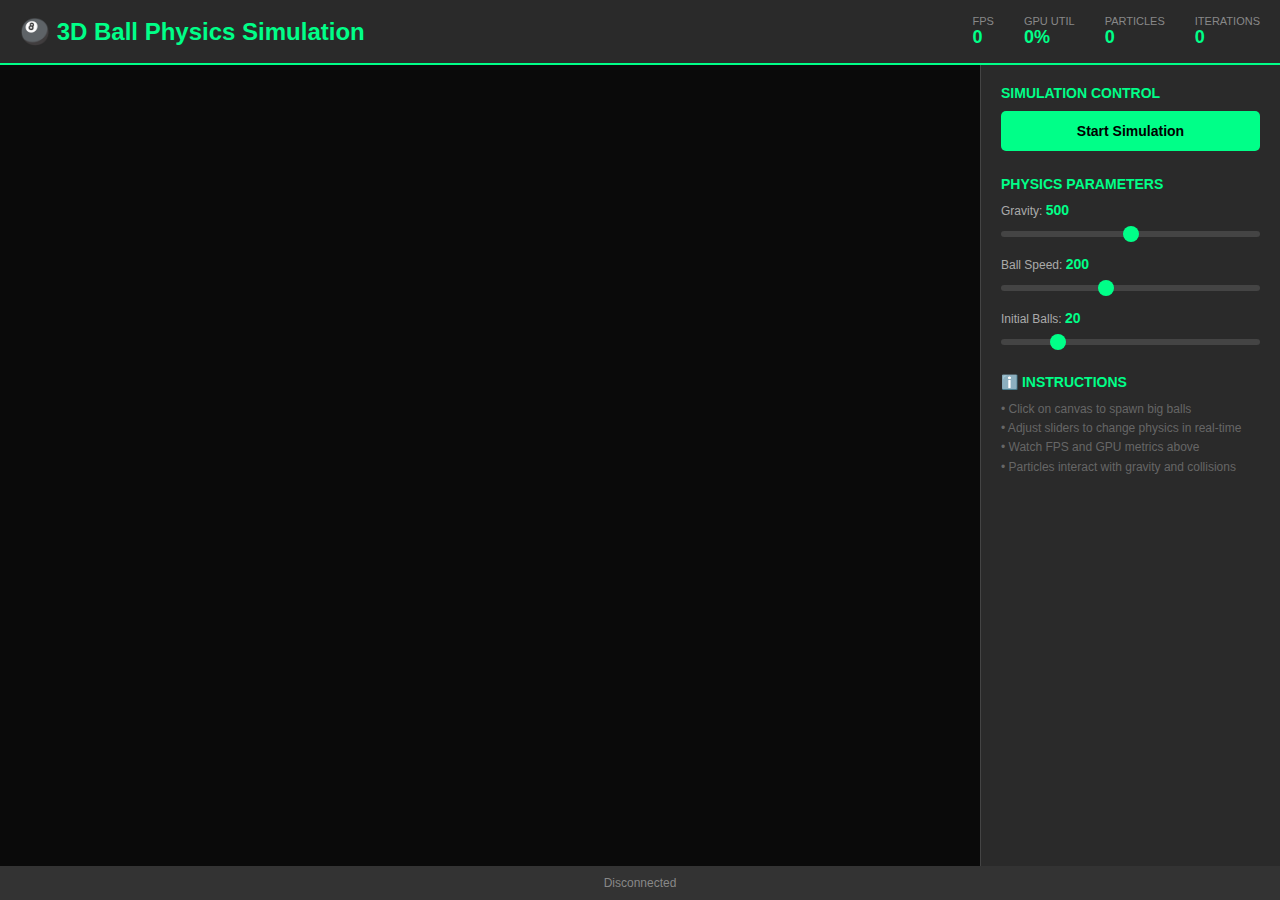
<file: monitor/api/templates/simulation.html>
<!DOCTYPE html>
<html lang="en">
<head>
    <meta charset="UTF-8">
    <meta name="viewport" content="width=device-width, initial-scale=1.0">
    <title>3D Ball Simulation - Web Viewer</title>
    <style>
        * {
            margin: 0;
            padding: 0;
            box-sizing: border-box;
        }
        
        body {
            font-family: 'Segoe UI', Tahoma, Geneva, Verdana, sans-serif;
            background: #1a1a1a;
            color: #fff;
            overflow: hidden;
        }
        
        #container {
            display: flex;
            flex-direction: column;
            height: 100vh;
        }
        
        #header {
            background: #2a2a2a;
            padding: 15px 20px;
            border-bottom: 2px solid #00ff88;
            display: flex;
            justify-content: space-between;
            align-items: center;
        }
        
        #header h1 {
            font-size: 24px;
            color: #00ff88;
        }
        
        #stats {
            display: flex;
            gap: 30px;
            font-size: 14px;
        }
        
        .stat {
            display: flex;
            flex-direction: column;
        }
        
        .stat-label {
            color: #888;
            font-size: 11px;
            text-transform: uppercase;
        }
        
        .stat-value {
            color: #00ff88;
            font-size: 18px;
            font-weight: bold;
        }
        
        #main {
            flex: 1;
            display: flex;
            position: relative;
        }
        
        #canvas-container {
            flex: 1;
            position: relative;
            background: #0a0a0a;
        }
        
        #simulation-canvas {
            width: 100%;
            height: 100%;
            display: block;
            cursor: crosshair;
        }
        
        #controls {
            width: 300px;
            background: #2a2a2a;
            padding: 20px;
            overflow-y: auto;
            border-left: 1px solid #444;
        }
        
        .control-group {
            margin-bottom: 25px;
        }
        
        .control-group h3 {
            color: #00ff88;
            font-size: 14px;
            margin-bottom: 10px;
            text-transform: uppercase;
        }
        
        .slider-control {
            margin-bottom: 15px;
        }
        
        .slider-control label {
            display: block;
            color: #aaa;
            font-size: 12px;
            margin-bottom: 5px;
        }
        
        .slider-control input[type="range"] {
            width: 100%;
            height: 6px;
            border-radius: 3px;
            background: #444;
            outline: none;
            -webkit-appearance: none;
        }
        
        .slider-control input[type="range"]::-webkit-slider-thumb {
            -webkit-appearance: none;
            appearance: none;
            width: 16px;
            height: 16px;
            border-radius: 50%;
            background: #00ff88;
            cursor: pointer;
        }
        
        .slider-value {
            color: #00ff88;
            font-size: 14px;
            font-weight: bold;
        }
        
        .button {
            width: 100%;
            padding: 12px;
            background: #00ff88;
            color: #000;
            border: none;
            border-radius: 5px;
            font-size: 14px;
            font-weight: bold;
            cursor: pointer;
            transition: background 0.3s;
        }
        
        .button:hover {
            background: #00dd77;
        }
        
        .button:disabled {
            background: #444;
            color: #888;
            cursor: not-allowed;
        }
        
        .button.stop {
            background: #ff4444;
            color: #fff;
        }
        
        .button.stop:hover {
            background: #dd2222;
        }
        
        #status {
            padding: 10px;
            background: #333;
            text-align: center;
            font-size: 12px;
            color: #888;
        }
        
        #status.connected {
            background: #004422;
            color: #00ff88;
        }
        
        #status.error {
            background: #442200;
            color: #ff8800;
        }
        
        .particle {
            position: absolute;
            border-radius: 50%;
            pointer-events: none;
        }
        
        .info-text {
            color: #666;
            font-size: 12px;
            line-height: 1.6;
            margin-top: 10px;
        }
        
        .metric-row {
            display: flex;
            justify-content: space-between;
            padding: 5px 0;
            border-bottom: 1px solid #333;
        }
        
        .metric-label {
            color: #999;
        }
        
        .metric-value {
            color: #00ff88;
            font-weight: bold;
        }
    </style>
</head>
<body>
    <div id="container">
        <div id="header">
            <h1>🎱 3D Ball Physics Simulation</h1>
            <div style="flex-grow: 1; text-align: center;">
                <div id="workload-info" style="color: #00ff88; font-size: 0.95em; font-weight: 500;">
                    <!-- Workload info will appear here -->
                </div>
                <div id="iteration-counter" style="display: none; color: #00ff88; font-size: 0.9em; margin-top: 5px;">
                    <!-- Iteration counter will appear here -->
                </div>
            </div>
            <div id="stats">
                <div class="stat">
                    <span class="stat-label">FPS</span>
                    <span class="stat-value" id="fps">0</span>
                </div>
                <div class="stat">
                    <span class="stat-label">GPU Util</span>
                    <span class="stat-value" id="gpu">0%</span>
                </div>
                <div class="stat">
                    <span class="stat-label">Particles</span>
                    <span class="stat-value" id="particles">0</span>
                </div>
                <div class="stat">
                    <span class="stat-label">Iterations</span>
                    <span class="stat-value" id="iterations">0</span>
                </div>
            </div>
        </div>
        
        <div id="main">
            <div id="canvas-container">
                <canvas id="simulation-canvas"></canvas>
            </div>
            
            <div id="controls">
                <!-- Baseline Information -->
                <div class="control-group" id="sim-baseline-info" style="display: none;">
                    <h3>Baseline (Simulation Mode)</h3>
                    <div id="sim-baseline-details" style="font-size: 0.9em; line-height: 1.6;">
                        <!-- Baseline content loaded via JavaScript -->
                    </div>
                </div>
                
                <div class="control-group">
                    <h3>Simulation Control</h3>
                    <button id="startBtn" class="button">Start Simulation</button>
                    <button id="stopBtn" class="button stop" style="display: none;">Stop Simulation</button>
                </div>
                
                <div class="control-group">
                    <h3>Physics Parameters</h3>
                    
                    <div class="slider-control">
                        <label>Gravity: <span class="slider-value" id="gravityValue">500</span></label>
                        <input type="range" id="gravity" min="0" max="1000" value="500" step="10">
                    </div>
                    
                    <div class="slider-control">
                        <label>Ball Speed: <span class="slider-value" id="speedValue">200</span></label>
                        <input type="range" id="speed" min="0" max="500" value="200" step="10">
                    </div>
                    
                    <div class="slider-control">
                        <label>Initial Balls: <span class="slider-value" id="initialValue">20</span></label>
                        <input type="range" id="initial" min="0" max="100" value="20" step="1">
                    </div>
                </div>
                
                <div class="control-group">
                    <h3>ℹ️ Instructions</h3>
                    <div class="info-text">
                        • Click on canvas to spawn big balls<br>
                        • Adjust sliders to change physics in real-time<br>
                        • Watch FPS and GPU metrics above<br>
                        • Particles interact with gravity and collisions
                    </div>
                </div>
            </div>
        </div>
        
        <div id="status">Disconnected</div>
    </div>
    
    <script>
        const canvas = document.getElementById('simulation-canvas');
        const ctx = canvas.getContext('2d');
        const statusDiv = document.getElementById('status');
        const startBtn = document.getElementById('startBtn');
        const stopBtn = document.getElementById('stopBtn');
        
        let ws = null;
        let isRunning = false;
        let particles = [];
        
        // Resize canvas to fit container
        function resizeCanvas() {
            const container = document.getElementById('canvas-container');
            canvas.width = container.clientWidth;
            canvas.height = container.clientHeight;
        }
        
        window.addEventListener('resize', resizeCanvas);
        resizeCanvas();
        
        // Slider value updates
        document.getElementById('gravity').addEventListener('input', (e) => {
            document.getElementById('gravityValue').textContent = e.target.value;
            if (ws && ws.readyState === WebSocket.OPEN) {
                ws.send(JSON.stringify({
                    type: 'update_params',
                    gravity: parseInt(e.target.value)
                }));
            }
        });
        
        document.getElementById('speed').addEventListener('input', (e) => {
            document.getElementById('speedValue').textContent = e.target.value;
            if (ws && ws.readyState === WebSocket.OPEN) {
                ws.send(JSON.stringify({
                    type: 'update_params',
                    speed: parseInt(e.target.value)
                }));
            }
        });
        
        document.getElementById('initial').addEventListener('input', (e) => {
            document.getElementById('initialValue').textContent = e.target.value;
            if (ws && ws.readyState === WebSocket.OPEN) {
                ws.send(JSON.stringify({
                    type: 'update_params',
                    initial_balls: parseInt(e.target.value)
                }));
            }
        });
        
        // Canvas click to spawn
        canvas.addEventListener('click', (e) => {
            if (!ws || ws.readyState !== WebSocket.OPEN) return;
            
            const rect = canvas.getBoundingClientRect();
            const x = (e.clientX - rect.left) / rect.width * 1000;
            const y = (e.clientY - rect.top) / rect.height * 800;
            
            ws.send(JSON.stringify({
                type: 'spawn',
                x: x,
                y: y,
                count: 1
            }));
        });
        
        // Start simulation
        startBtn.addEventListener('click', () => {
            const wsUrl = `ws://${window.location.host}/ws/simulation`;
            ws = new WebSocket(wsUrl);
            
            ws.onopen = () => {
                statusDiv.textContent = 'Connected';
                statusDiv.className = 'connected';
                startBtn.style.display = 'none';
                stopBtn.style.display = 'block';
                isRunning = true;
                
                // Start simulation
                ws.send(JSON.stringify({
                    type: 'start',
                    particles: 100000,
                    backend: 1
                }));
            };
            
            ws.onmessage = (event) => {
                const data = JSON.parse(event.data);
                
                if (data.type === 'frame') {
                    // Update stats
                    document.getElementById('fps').textContent = data.fps.toFixed(1);
                    document.getElementById('gpu').textContent = data.gpu + '%';
                    document.getElementById('particles').textContent = data.active_particles.toLocaleString();
                    document.getElementById('iterations').textContent = data.iterations.toLocaleString();
                    
                    // Render particles
                    particles = data.particles;
                    renderFrame();
                }
            };
            
            ws.onerror = (error) => {
                statusDiv.textContent = 'Connection Error';
                statusDiv.className = 'error';
            };
            
            ws.onclose = () => {
                statusDiv.textContent = 'Disconnected';
                statusDiv.className = '';
                startBtn.style.display = 'block';
                stopBtn.style.display = 'none';
                isRunning = false;
            };
        });
        
        // Stop simulation
        stopBtn.addEventListener('click', () => {
            if (ws) {
                ws.send(JSON.stringify({ type: 'stop' }));
                ws.close();
            }
        });
        
        // Render frame
        function renderFrame() {
            // Clear canvas
            ctx.fillStyle = '#0a0a0a';
            ctx.fillRect(0, 0, canvas.width, canvas.height);
            
            // Scale factor
            const scaleX = canvas.width / 1000;
            const scaleY = canvas.height / 800;
            
            // Draw particles
            particles.forEach(p => {
                const x = p.x * scaleX;
                const y = p.y * scaleY;
                const radius = p.radius * Math.min(scaleX, scaleY);
                
                // Draw glow if present
                if (p.glow > 0) {
                    const gradient = ctx.createRadialGradient(x, y, 0, x, y, radius * 2);
                    gradient.addColorStop(0, `rgba(${p.color[0]*255}, ${p.color[1]*255}, ${p.color[2]*255}, ${p.glow * 0.3})`);
                    gradient.addColorStop(1, 'rgba(0, 0, 0, 0)');
                    ctx.fillStyle = gradient;
                    ctx.beginPath();
                    ctx.arc(x, y, radius * 2, 0, Math.PI * 2);
                    ctx.fill();
                }
                
                // Draw particle
                ctx.fillStyle = `rgb(${p.color[0]*255}, ${p.color[1]*255}, ${p.color[2]*255})`;
                ctx.beginPath();
                ctx.arc(x, y, radius, 0, Math.PI * 2);
                ctx.fill();
                
                // Draw highlight for big balls
                if (p.mass > 100) {
                    ctx.fillStyle = 'rgba(255, 255, 255, 0.3)';
                    ctx.beginPath();
                    ctx.arc(x - radius * 0.3, y - radius * 0.3, radius * 0.3, 0, Math.PI * 2);
                    ctx.fill();
                }
            });
        }
        
        // Load baseline on page load
        window.addEventListener('DOMContentLoaded', () => {
            loadSimulationBaseline();
        });
    </script>
</body>
</html>
</file>
